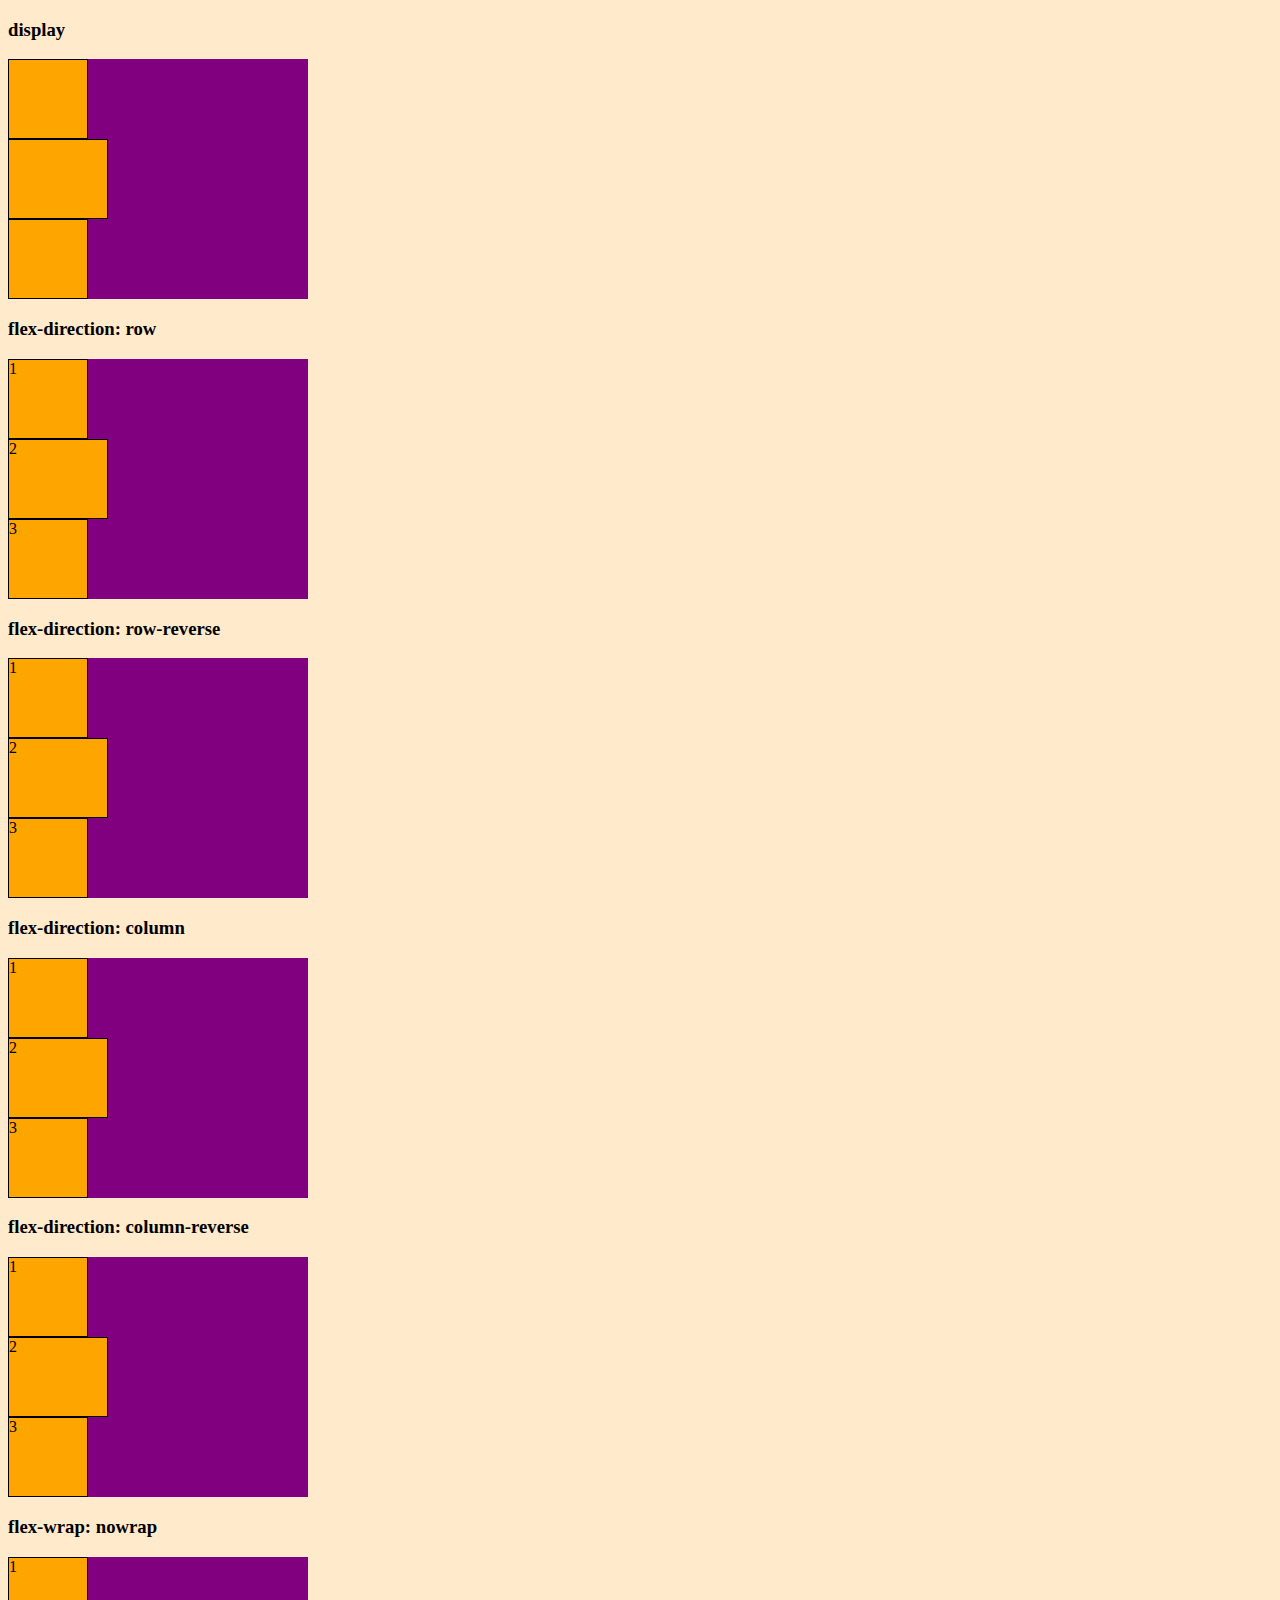
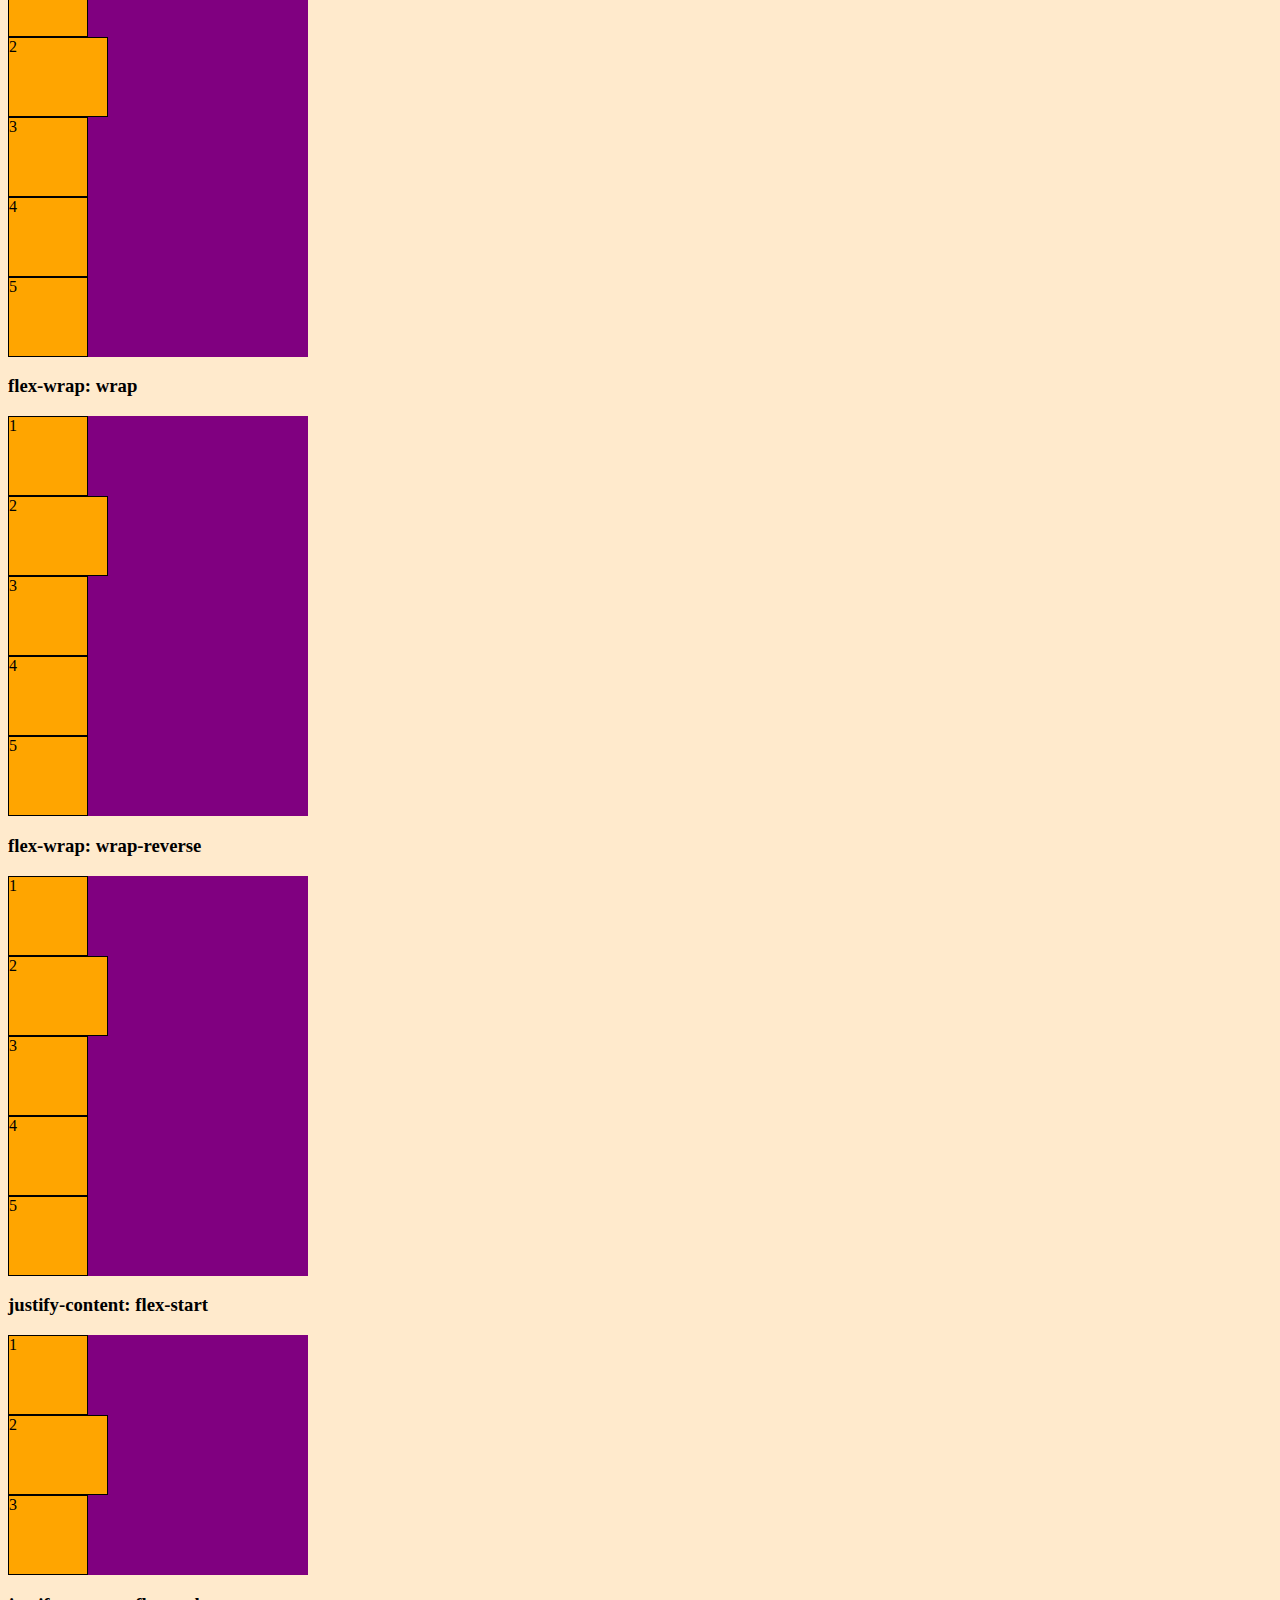
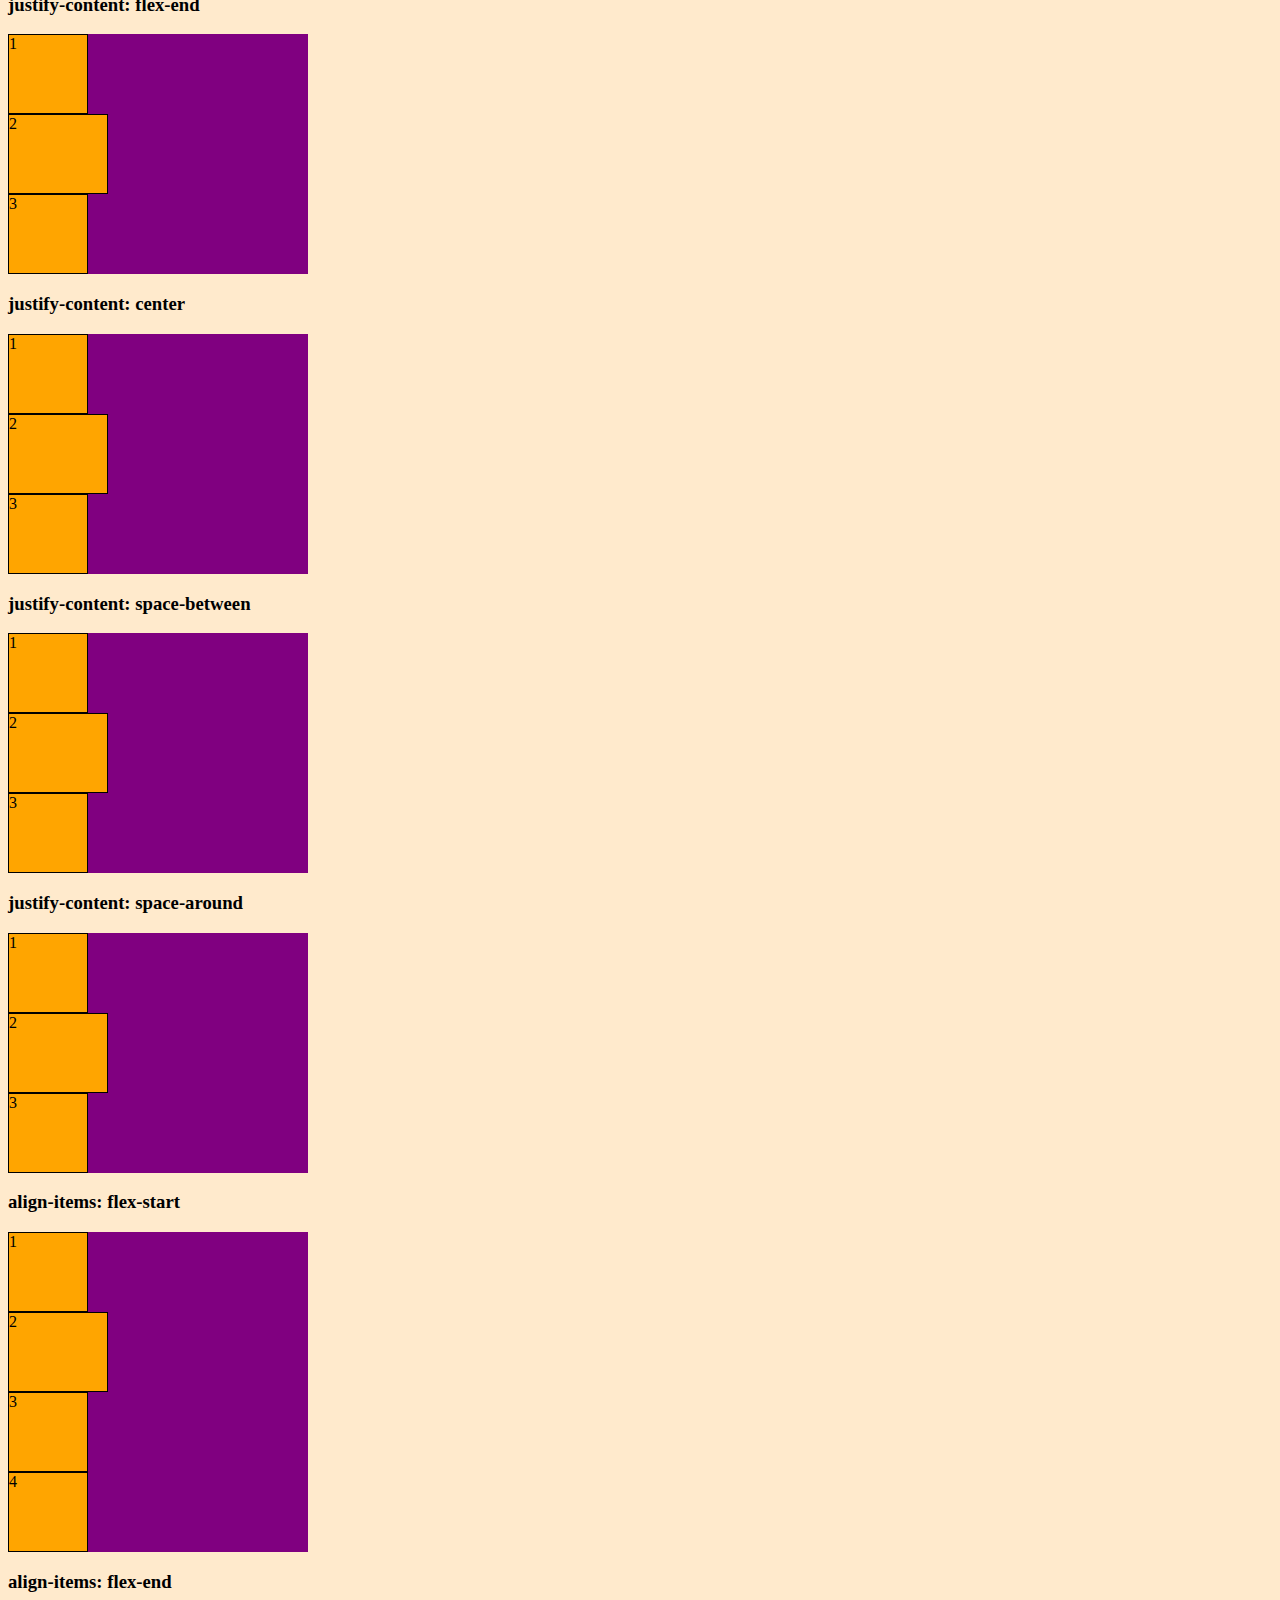
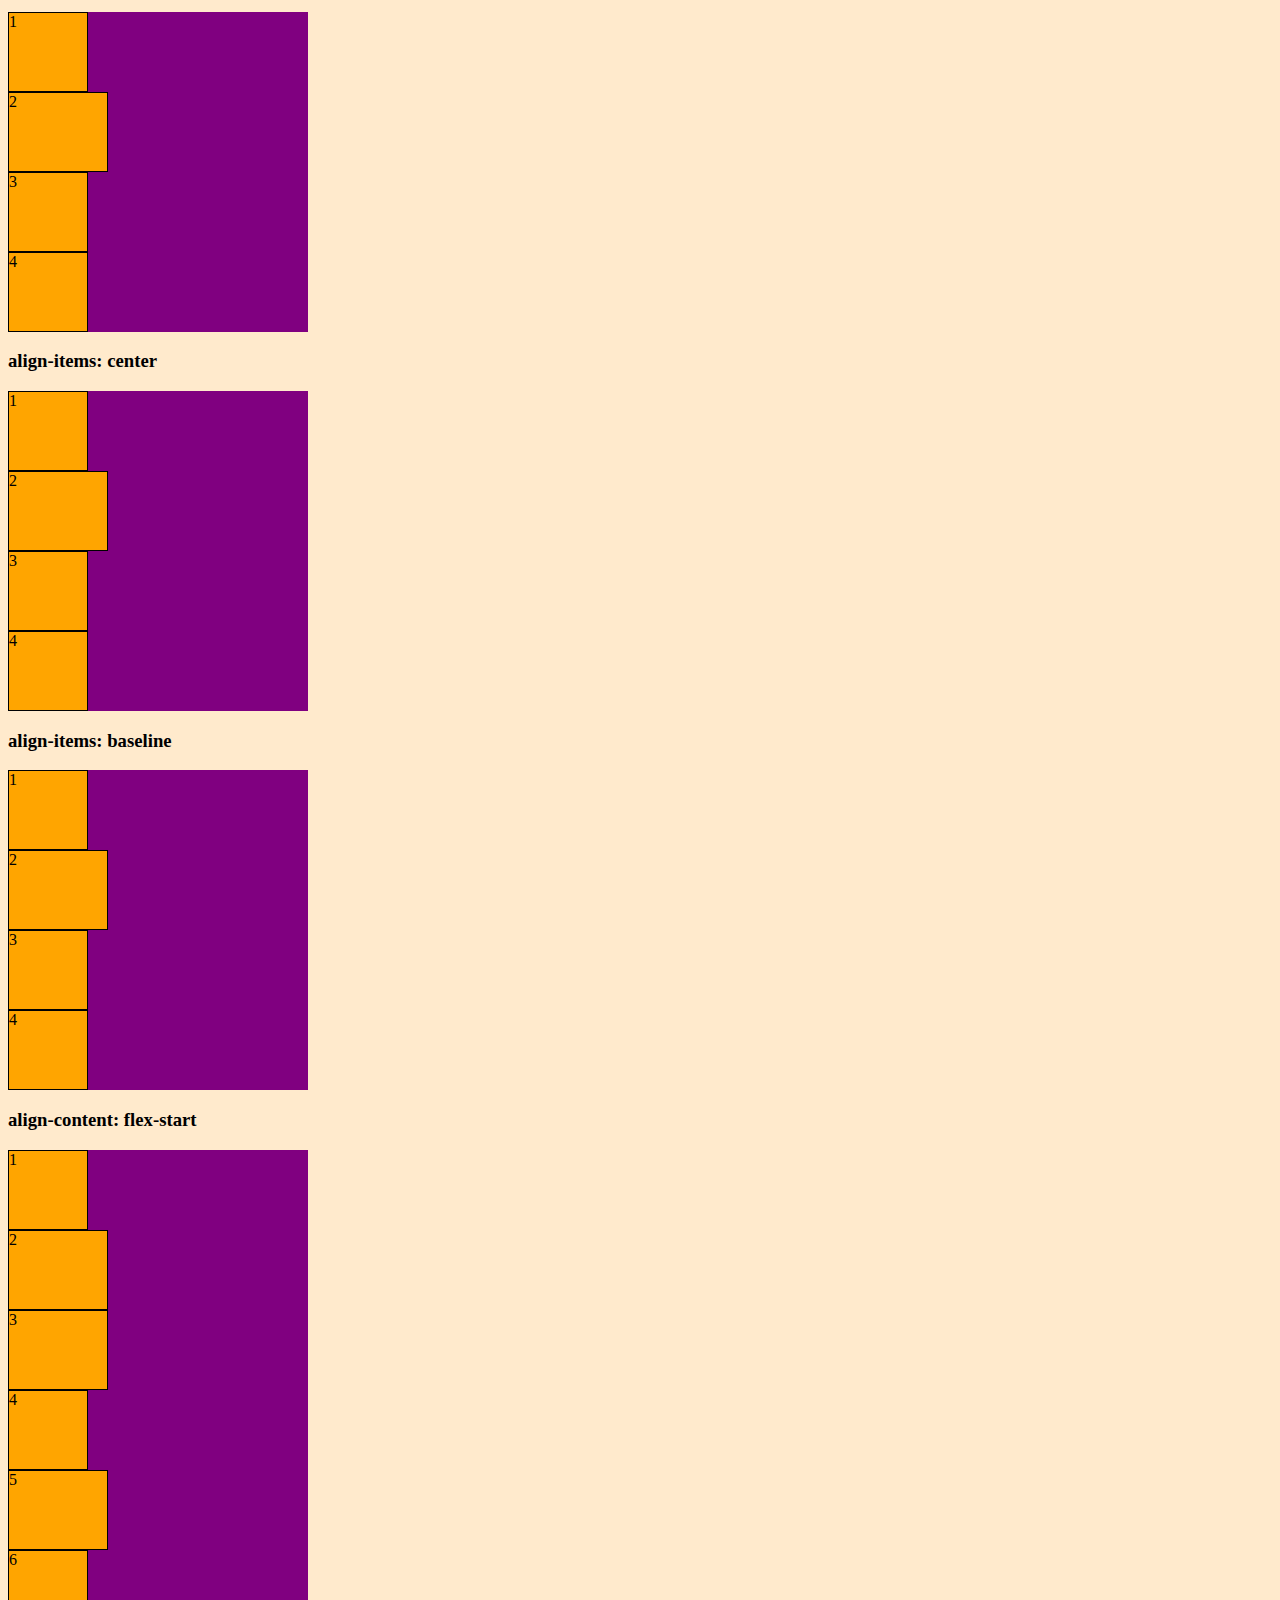
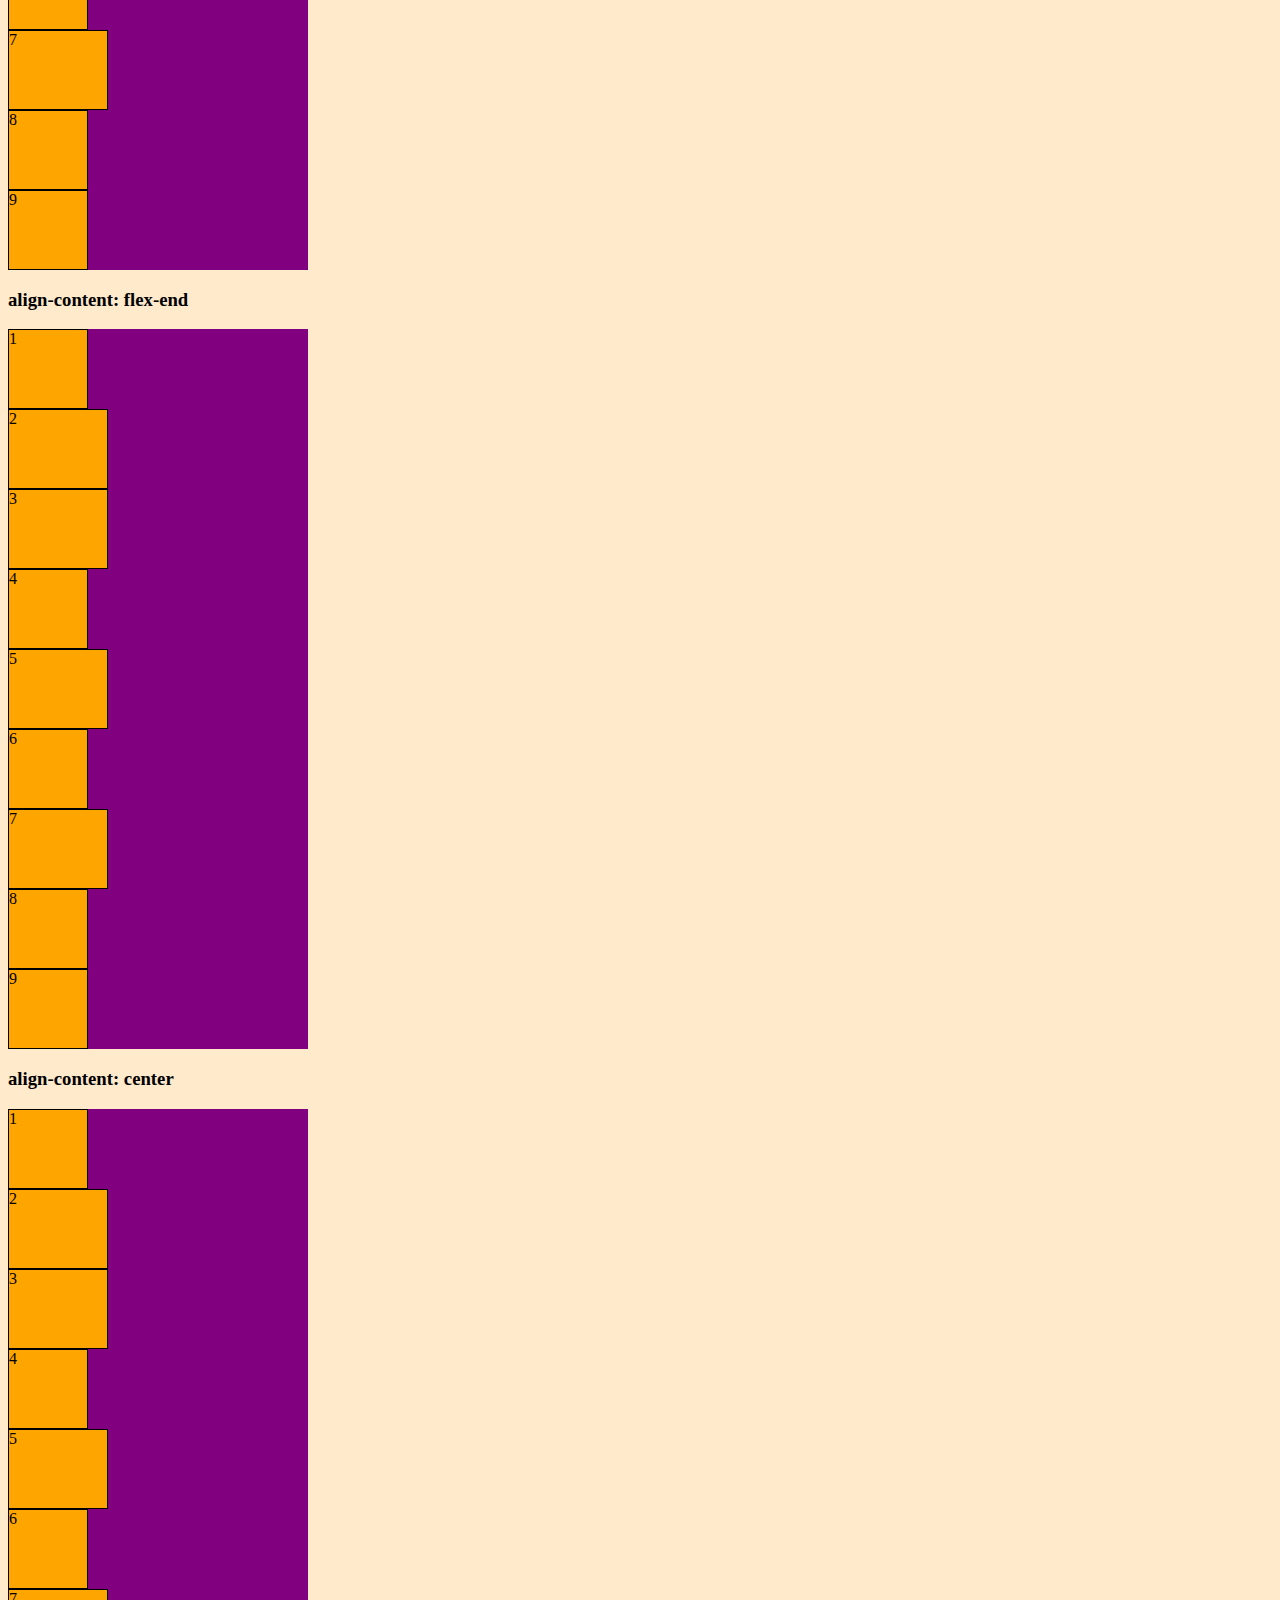
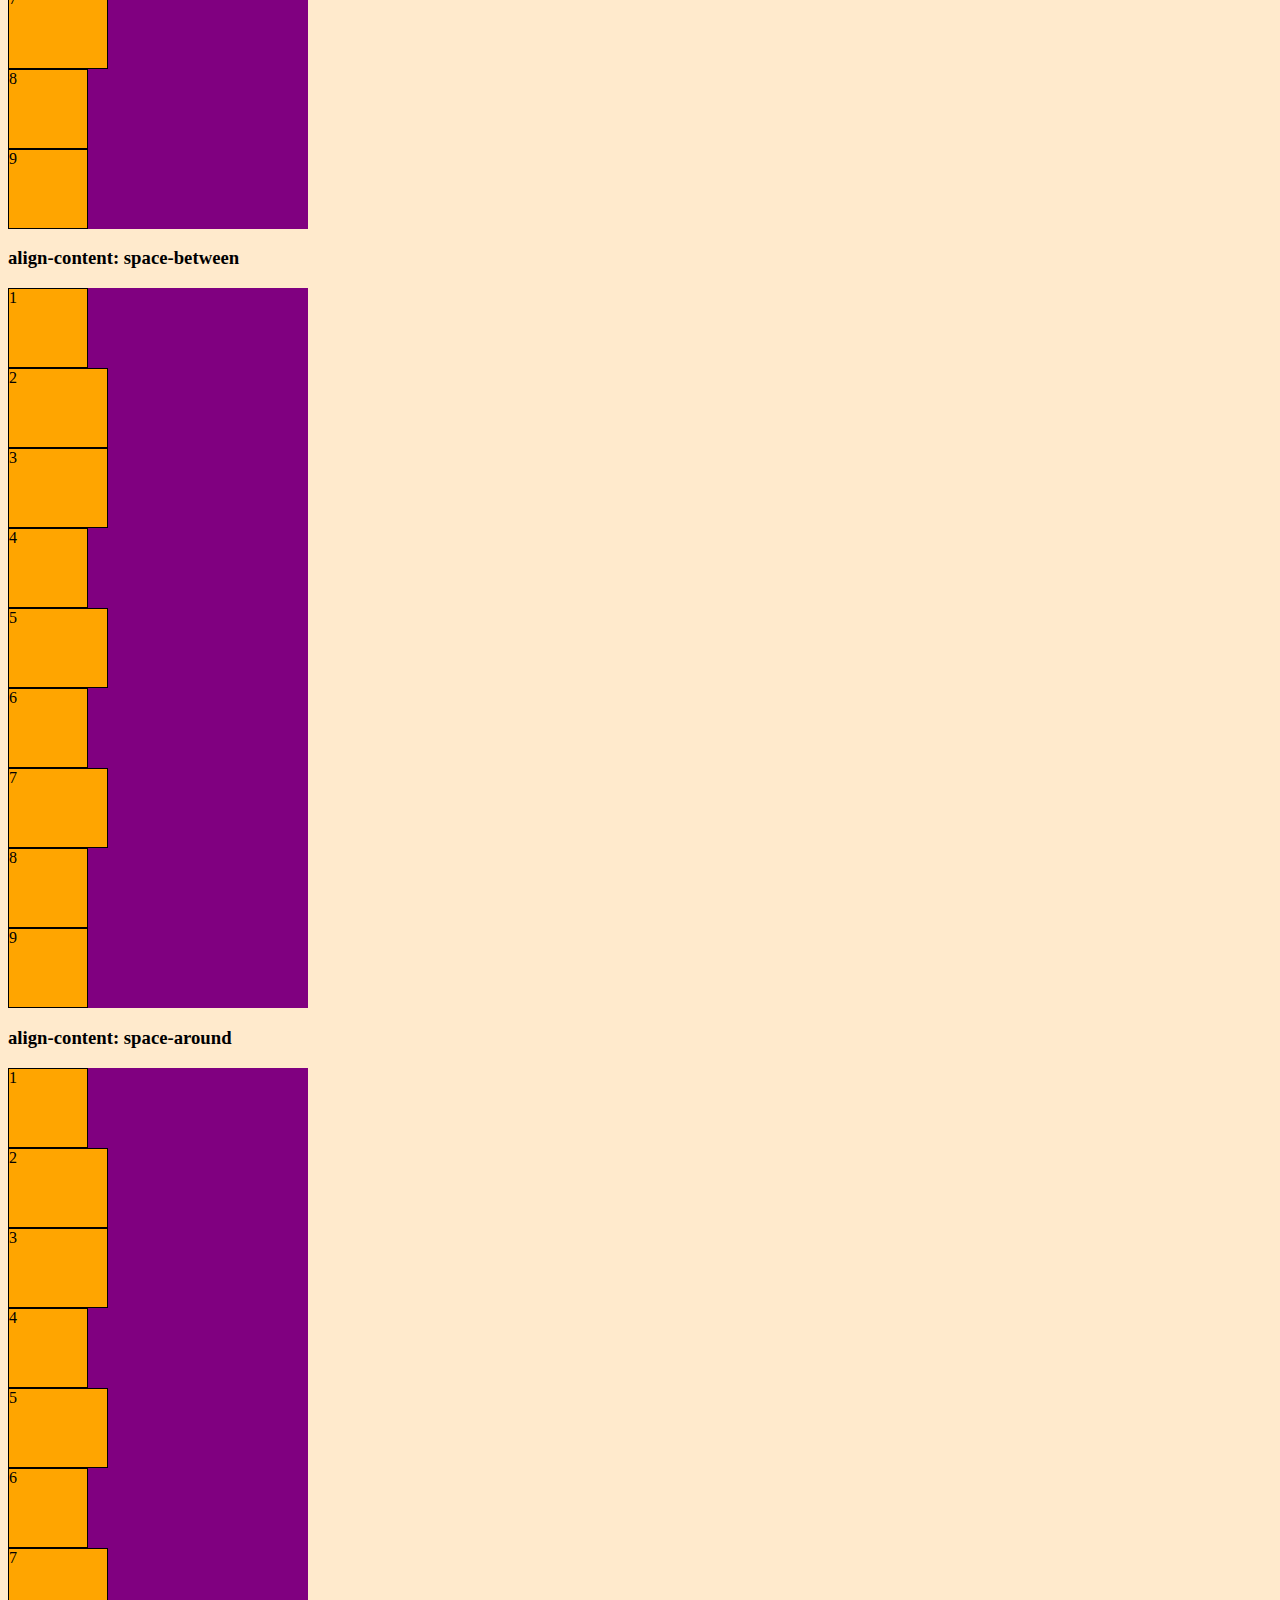
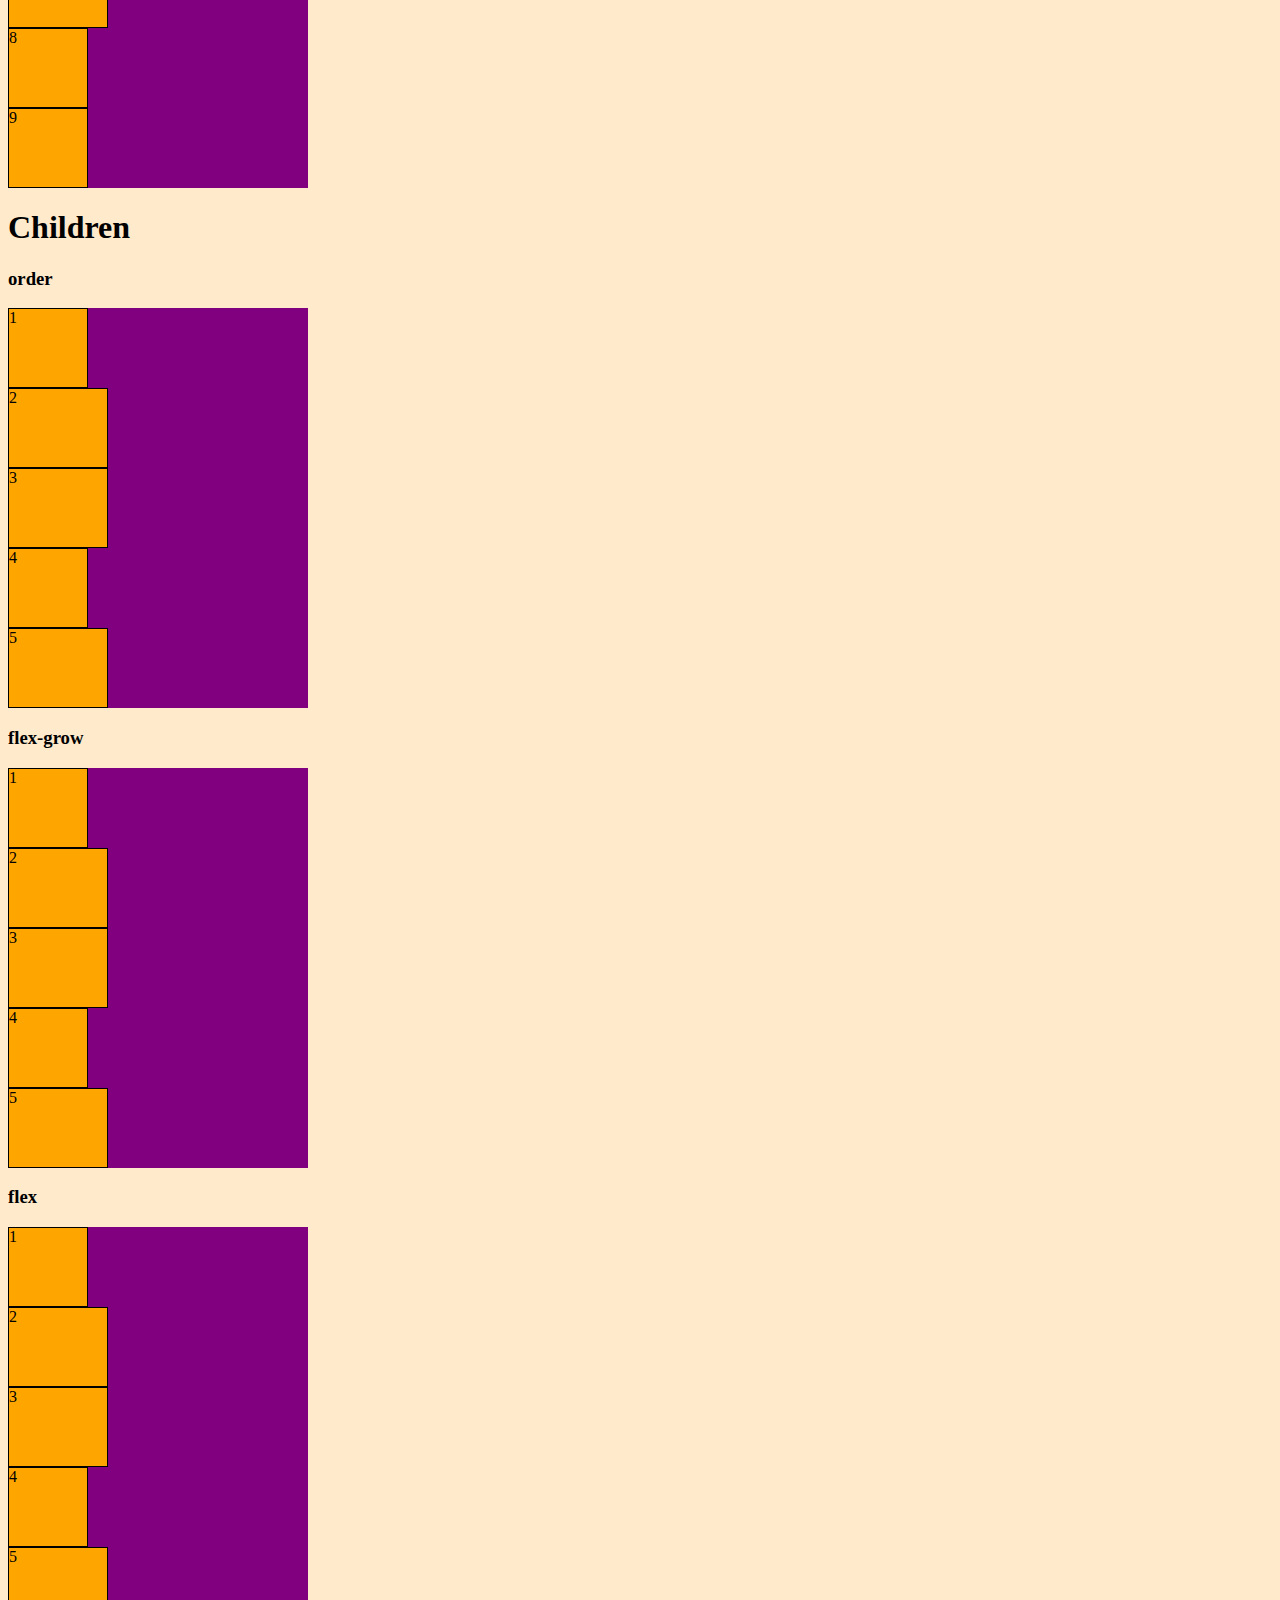
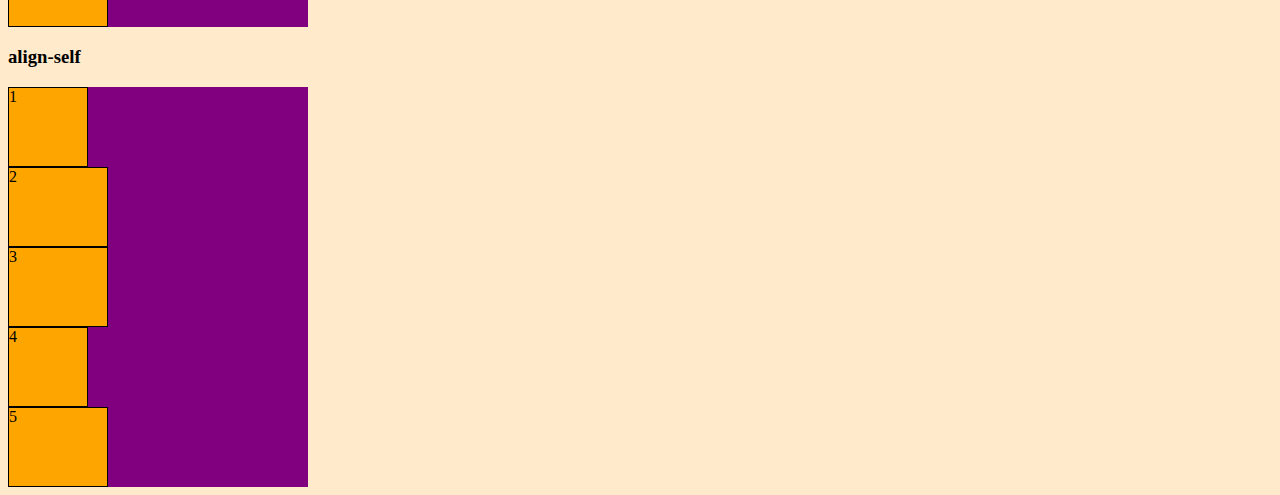
<file: index.html>
<!DOCTYPE html>
<html>
<head>
  <title>Flexbox properties</title>
  <link rel="stylesheet" href="style.css">
</head>
<body>
  <!-- display -->
  <h3>display</h3>
  <div class="parent">
    <div class="item"></div>
    <div class="item1"></div>
    <div class="item"></div>
  </div>

  <!-- flex-direction: row -->
  <h3>flex-direction: row</h3>
  <div class="parent1">
    <div class="item">1</div>
    <div class="item1">2</div>
    <div class="item">3</div>
  </div>
  <!-- flex-direction: row-reverse -->
  <h3>flex-direction: row-reverse</h3>
  <div class="parent2">
    <div class="item">1</div>
    <div class="item1">2</div>
    <div class="item">3</div>
  </div>
  <!-- flex-direction: column -->
  <h3>flex-direction: column</h3>
  <div class="parent3">
    <div class="item">1</div>
    <div class="item1">2</div>
    <div class="item">3</div>
  </div>
  <!-- flex-direction: column-reverse -->
  <h3>flex-direction: column-reverse</h3>
  <div class="parent4">
    <div class="item">1</div>
    <div class="item1">2</div>
    <div class="item">3</div>
  </div>
  <!--  -->
  <h3>flex-wrap: nowrap</h3>
  <div class="parent5">
    <div class="item">1</div>
    <div class="item1">2</div>
    <div class="item">3</div>
    <div class="item">4</div>
    <div class="item">5</div>
  </div>
  <!--  -->
  <h3>flex-wrap: wrap</h3>
  <div class="parent6">
    <div class="item">1</div>
    <div class="item1">2</div>
    <div class="item">3</div>
    <div class="item">4</div>
    <div class="item">5</div>
  </div>
  <!--  -->
  <h3>flex-wrap: wrap-reverse</h3>
  <div class="parent7">
    <div class="item">1</div>
    <div class="item1">2</div>
    <div class="item">3</div>
    <div class="item">4</div>
    <div class="item">5</div>
  </div>
  <!--  -->
  <h3>justify-content: flex-start</h3>
  <div class="parent8">
    <div class="item">1</div>
    <div class="item1">2</div>
    <div class="item">3</div>
  </div>
  <!--  -->
  <h3>justify-content: flex-end</h3>
  <div class="parent9">
    <div class="item">1</div>
    <div class="item1">2</div>
    <div class="item">3</div>
  </div>
  <!--  -->
  <h3>justify-content: center</h3>
  <div class="parent10">
    <div class="item">1</div>
    <div class="item1">2</div>
    <div class="item">3</div>
  </div>
  <!--  -->
  <h3>justify-content: space-between</h3>
  <div class="parent11">
    <div class="item">1</div>
    <div class="item1">2</div>
    <div class="item">3</div>
  </div>
  <!--  -->
  <h3>justify-content: space-around</h3>
  <div class="parent12">
    <div class="item">1</div>
    <div class="item1">2</div>
    <div class="item">3</div>
  </div>
  <!--  -->
  <h3>align-items: flex-start</h3>
  <div class="parent13">
    <div class="item">1</div>
    <div class="item1">2</div>
    <div class="item">3</div>
    <div class="item">4</div>
  </div>
  <!--  -->
  <h3>align-items: flex-end</h3>
  <div class="parent14">
    <div class="item">1</div>
    <div class="item1">2</div>
    <div class="item">3</div>
    <div class="item">4</div>
  </div>
  <!--  -->
  <h3>align-items: center</h3>
  <div class="parent15">
    <div class="item">1</div>
    <div class="item1">2</div>
    <div class="item">3</div>
    <div class="item">4</div>
  </div>
  <!--  -->
  <h3>align-items: baseline</h3>
  <div class="parent16">
    <div class="item">1</div>
    <div class="item1">2</div>
    <div class="item">3</div>
    <div class="item">4</div>
  </div>
  <!--  -->
  <h3>align-content: flex-start</h3>
  <div class="parent17">
    <div class="item">1</div>
    <div class="item1">2</div>
    <div class="item1">3</div>
    <div class="item">4</div>
    <div class="item1">5</div>
    <div class="item">6</div>
    <div class="item1">7</div>
    <div class="item">8</div>
    <div class="item">9</div>
  </div>
  <!--  -->
  <h3>align-content: flex-end</h3>
  <div class="parent18">
    <div class="item">1</div>
    <div class="item1">2</div>
    <div class="item1">3</div>
    <div class="item">4</div>
    <div class="item1">5</div>
    <div class="item">6</div>
    <div class="item1">7</div>
    <div class="item">8</div>
    <div class="item">9</div>
  </div>
  <!--  -->
  <h3>align-content: center</h3>
  <div class="parent19">
    <div class="item">1</div>
    <div class="item1">2</div>
    <div class="item1">3</div>
    <div class="item">4</div>
    <div class="item1">5</div>
    <div class="item">6</div>
    <div class="item1">7</div>
    <div class="item">8</div>
    <div class="item">9</div>
  </div>
  <!--  -->
  <h3>align-content: space-between</h3>
  <div class="parent20">
    <div class="item">1</div>
    <div class="item1">2</div>
    <div class="item1">3</div>
    <div class="item">4</div>
    <div class="item1">5</div>
    <div class="item">6</div>
    <div class="item1">7</div>
    <div class="item">8</div>
    <div class="item">9</div>
  </div>
  <!--  -->
  <h3>align-content: space-around</h3>
  <div class="parent21">
    <div class="item">1</div>
    <div class="item1">2</div>
    <div class="item1">3</div>
    <div class="item">4</div>
    <div class="item1">5</div>
    <div class="item">6</div>
    <div class="item1">7</div>
    <div class="item">8</div>
    <div class="item">9</div>
  </div>
  <h1>Children</h1>
  <h3>order</h3>
  <div class="parent22">
    <div class="item">1</div>
    <div class="item1">2</div>
    <div class="item1">3</div>
    <div class="item">4</div>
    <div class="item1">5</div>
  </div>
  <!--  -->
  <h3>flex-grow</h3>
  <div class="parent23">
    <div class="item">1</div>
    <div class="item1">2</div>
    <div class="item1">3</div>
    <div class="item">4</div>
    <div class="item1">5</div>
  </div>
  <!--  -->
  <h3>flex</h3>
  <div class="parent24">
    <div class="item">1</div>
    <div class="item1">2</div>
    <div class="item1">3</div>
    <div class="item">4</div>
    <div class="item1">5</div>
  </div>
  <!--  -->
  <h3>align-self</h3>
  <div class="parent25">
    <div class="item">1</div>
    <div class="item1">2</div>
    <div class="item1">3</div>
    <div class="item">4</div>
    <div class="item1">5</div>
  </div>
</body>
</html>
</file>
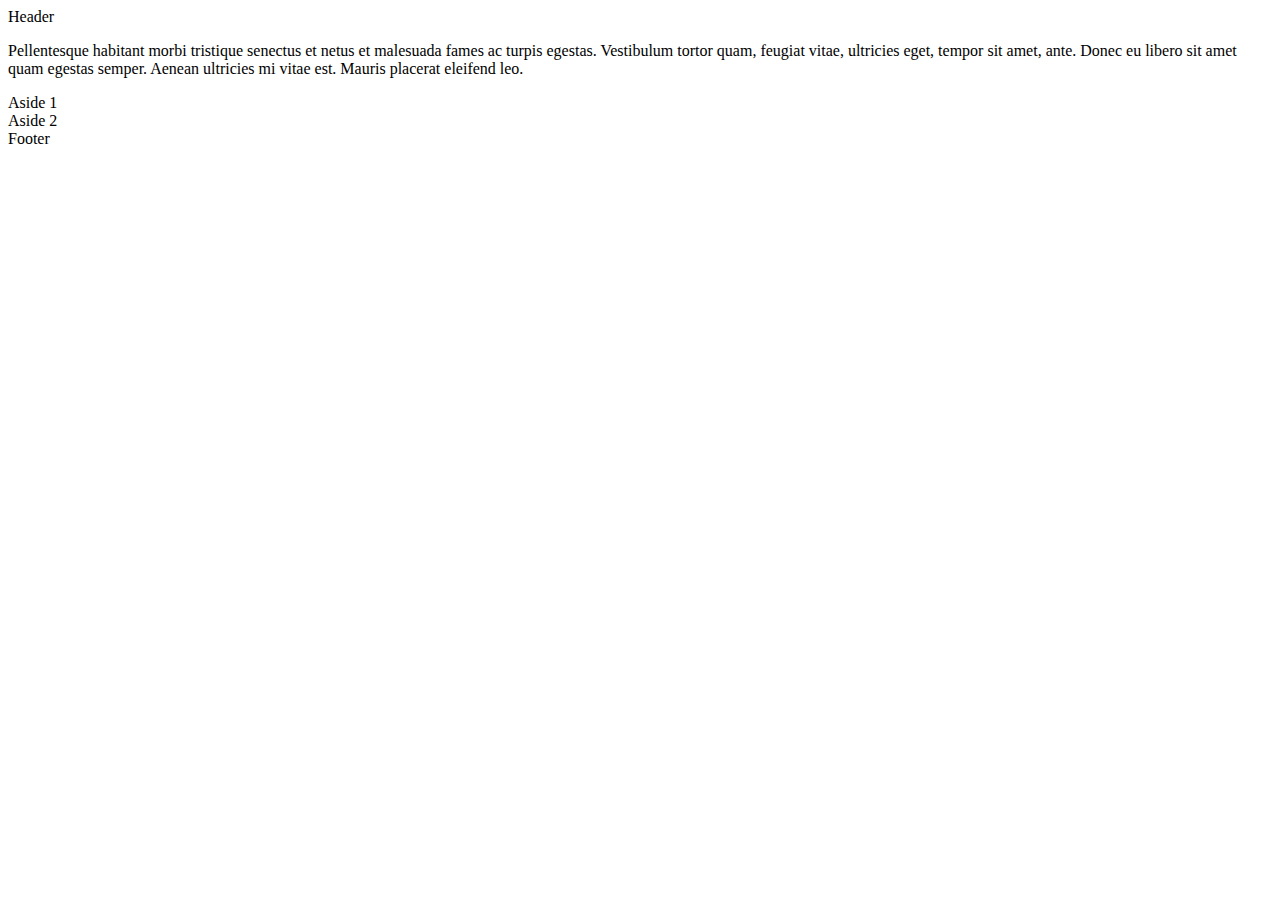
<file: grid.html>
<!DOCTYPE html>
<html>
<head>
  <title>Grid</title>
</head>
<body>
  <div class="wrapper">
    <header class="header">Header</header>
    <article class="main">
      <p>Pellentesque habitant morbi tristique senectus et netus et malesuada fames ac turpis egestas. Vestibulum tortor quam, feugiat vitae, ultricies eget, tempor sit amet, ante. Donec eu libero sit amet quam egestas semper. Aenean ultricies mi vitae est. Mauris placerat eleifend leo.</p>  
    </article>
    <aside class="aside aside-1">Aside 1</aside>
    <aside class="aside aside-2">Aside 2</aside>
    <footer class="footer">Footer</footer>
  </div>
</body>
</html>
</file>
<file: style.css>
*,
*::before,
*::after {
  box-sizing: border-box;
}

body {
  background-color: rgba(255, 152, 0, 0.2);
  font-family: -apple-system;
}

code {
  font-family: Menlo;
}

.parent,
.parent1,
.parent2,
.parent3,
.parent4,
.parent5,
.parent6,
.parent7,
.parent8,
.parent9,
.parent10,
.parent11,
.parent12,
.parent13,
.parent14,
.parent15,
.parent16,
.parent17,
.parent18,
.parent19,
.parent20,
.parent21,
.parent22,
.parent23,
.parent24,
.parent25 {
  width: 300px;
  background-color: purple;
}

.item,
.item1 {
  width: 80px;
  height: 80px;
  background-color: orange;
  border: 1px solid black;
}

.item1 {
  width: 100px;
}
</file>
